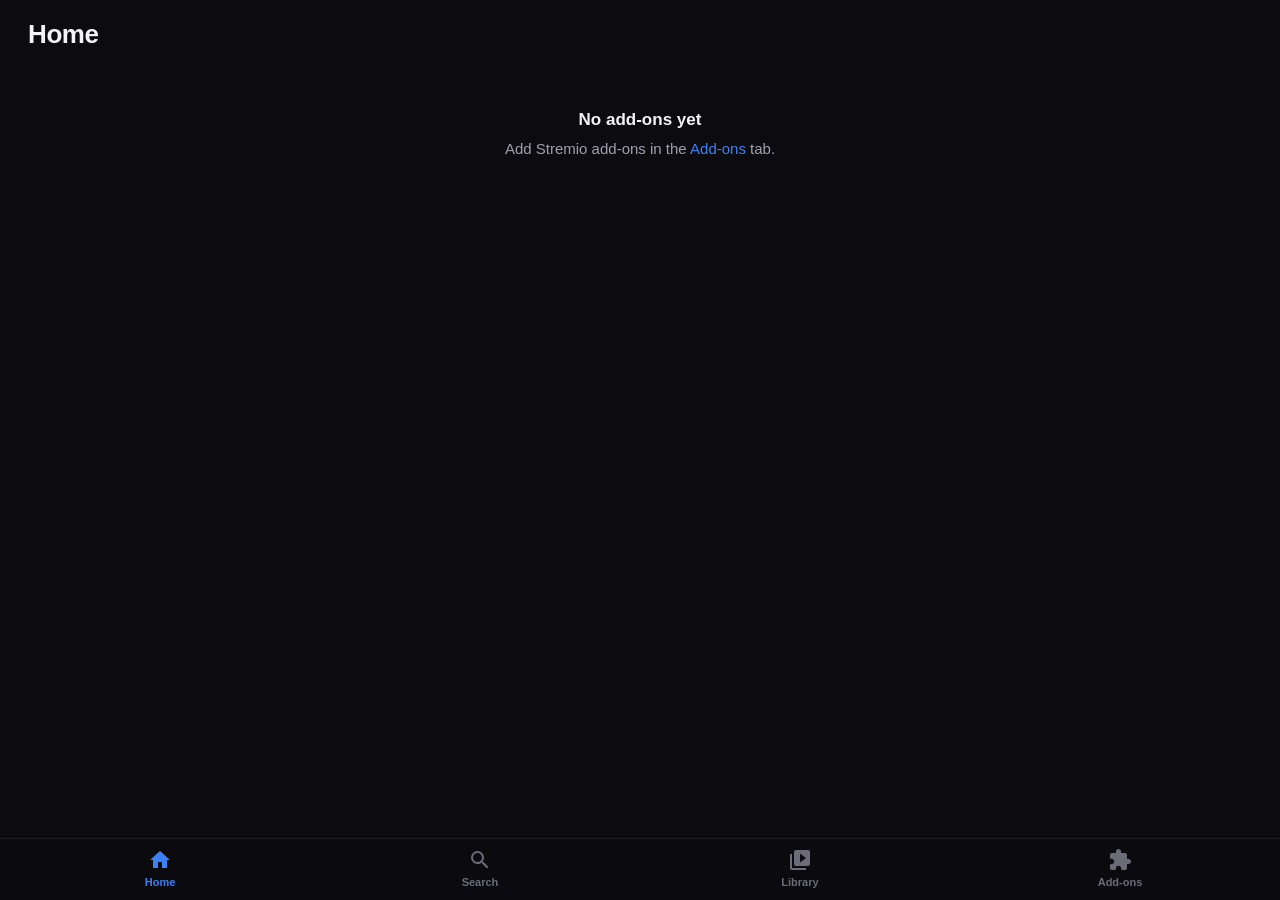
<file: webapp/index.html>
<!doctype html>
<html lang="en">
<head>
<meta charset="utf-8">
<meta name="viewport" content="width=device-width, initial-scale=1, viewport-fit=cover">
<meta name="theme-color" content="#0b0b10">
<meta name="apple-mobile-web-app-capable" content="yes">
<meta name="mobile-web-app-capable" content="yes">
<meta name="apple-mobile-web-app-status-bar-style" content="black-translucent">
<meta name="apple-mobile-web-app-title" content="Stream Goat">
<meta name="referrer" content="no-referrer">
<meta name="robots" content="noindex">
<title>Stream Goat</title>
<link rel="manifest" href="manifest.webmanifest">
<link rel="apple-touch-icon" href="apple-touch-icon.png">
<link rel="icon" href="icon-192.png">
<link rel="stylesheet" href="app.css">
</head>
<body>
<main id="view"></main>
<nav id="tabs">
  <a href="#/home" data-tab="home"><svg viewBox="0 0 24 24"><path d="M10 20v-6h4v6h5v-8h3L12 3 2 12h3v8z"/></svg><span>Home</span></a>
  <a href="#/search" data-tab="search"><svg viewBox="0 0 24 24"><path d="M15.5 14h-.79l-.28-.27A6.47 6.47 0 0 0 16 9.5 6.5 6.5 0 1 0 9.5 16c1.61 0 3.09-.59 4.23-1.57l.27.28v.79l5 4.99L20.49 19l-4.99-5zm-6 0C7.01 14 5 11.99 5 9.5S7.01 5 9.5 5 14 7.01 14 9.5 11.99 14 9.5 14z"/></svg><span>Search</span></a>
  <a href="#/live" data-tab="live" id="tab-live"><svg viewBox="0 0 24 24"><path d="M21 3H3c-1.1 0-2 .9-2 2v12c0 1.1.9 2 2 2h5v2h8v-2h5c1.1 0 2-.9 2-2V5c0-1.1-.9-2-2-2zm0 14H3V5h18v12z"/></svg><span>Live TV</span></a>
  <a href="#/library" data-tab="library"><svg viewBox="0 0 24 24"><path d="M4 6H2v14c0 1.1.9 2 2 2h14v-2H4V6zm16-4H8c-1.1 0-2 .9-2 2v12c0 1.1.9 2 2 2h12c1.1 0 2-.9 2-2V4c0-1.1-.9-2-2-2zm-8 12.5v-9l6 4.5-6 4.5z"/></svg><span>Library</span></a>
  <a href="#/more" data-tab="more"><svg viewBox="0 0 24 24"><path d="M20.5 11H19V7c0-1.1-.9-2-2-2h-4V3.5C13 2.12 11.88 1 10.5 1S8 2.12 8 3.5V5H4c-1.1 0-1.99.9-1.99 2v3.8H3.5c1.49 0 2.7 1.21 2.7 2.7s-1.21 2.7-2.7 2.7H2V20c0 1.1.9 2 2 2h3.8v-1.5c0-1.49 1.21-2.7 2.7-2.7 1.49 0 2.7 1.21 2.7 2.7V22H17c1.1 0 2-.9 2-2v-4h1.5c1.38 0 2.5-1.12 2.5-2.5S21.88 11 20.5 11z"/></svg><span>Add-ons</span></a>
</nav>
<div id="toast" hidden></div>
<script src="app.js"></script>
</body>
</html>
</file>
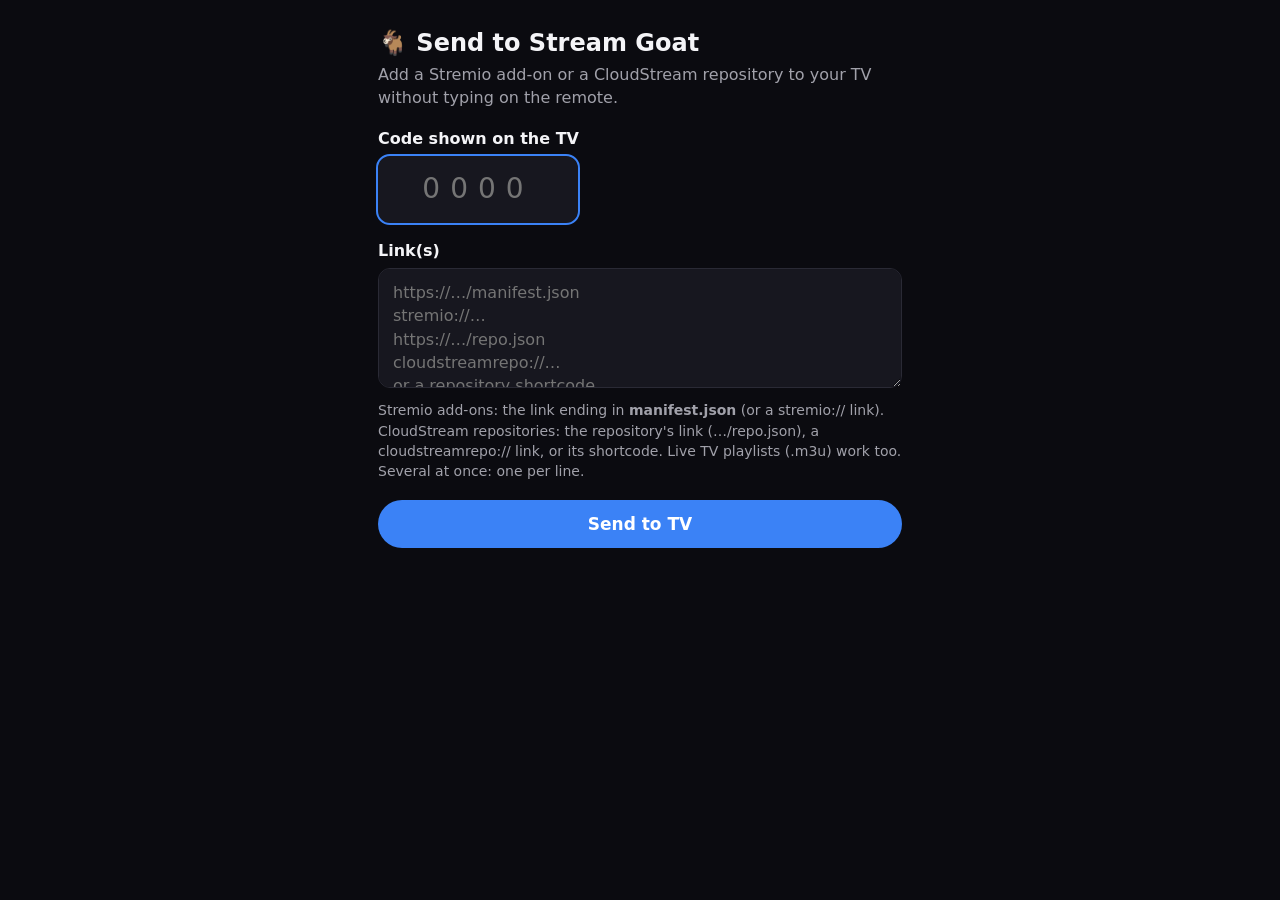
<file: android/app/src/main/assets/phone/index.html>
<!DOCTYPE html>
<html lang="en">
<head>
<meta charset="utf-8">
<meta name="viewport" content="width=device-width,initial-scale=1">
<meta name="referrer" content="no-referrer">
<title>Send to Stream Goat</title>
<style>
  :root { color-scheme: dark; --bg: #0b0b10; --card: #17171f; --line: #2a2a35; --text: #f4f4f7; --muted: #a1a1aa; --accent: #3b82f6; --ok: #22c55e; --bad: #f43f5e; }
  * { box-sizing: border-box; }
  body { margin: 0; font: 16px/1.45 system-ui, -apple-system, "Segoe UI", Roboto, sans-serif; background: var(--bg); color: var(--text); }
  main { max-width: 560px; margin: 0 auto; padding: 22px 18px 40px; }
  h1 { font-size: 24px; margin: 4px 0 2px; }
  p.sub { color: var(--muted); margin: 0 0 18px; }
  label { display: block; font-weight: 600; margin: 16px 0 6px; }
  input, textarea { width: 100%; background: var(--card); color: var(--text); border: 1px solid var(--line); border-radius: 12px; padding: 12px 14px; font: inherit; }
  input:focus, textarea:focus { outline: 2px solid var(--accent); border-color: transparent; }
  #code { font-size: 28px; letter-spacing: 10px; text-align: center; max-width: 200px; }
  textarea { min-height: 120px; resize: vertical; }
  .hint { color: var(--muted); font-size: 14px; margin-top: 6px; }
  button { margin-top: 18px; width: 100%; background: var(--accent); color: #fff; border: 0; border-radius: 999px; padding: 14px; font: 600 17px system-ui, sans-serif; }
  button:disabled { opacity: .5; }
  .item { background: var(--card); border: 1px solid var(--line); border-radius: 12px; padding: 12px 14px; margin-top: 10px; }
  .item .kind { font-size: 13px; color: var(--muted); }
  .item .link { word-break: break-all; }
  .item .state { margin-top: 4px; font-weight: 600; }
  .ok { color: var(--ok); } .bad { color: var(--bad); } .wait { color: var(--muted); }
  #error { color: var(--bad); margin-top: 12px; min-height: 1em; }
</style>
</head>
<body>
<main>
  <h1>🐐 Send to Stream Goat</h1>
  <p class="sub">Add a Stremio add-on or a CloudStream repository to your TV without typing on the remote.</p>

  <label for="code">Code shown on the TV</label>
  <input id="code" inputmode="numeric" autocomplete="one-time-code" maxlength="4" placeholder="0000">

  <label for="text">Link(s)</label>
  <textarea id="text" autocapitalize="off" autocorrect="off" spellcheck="false"
    placeholder="https://…/manifest.json&#10;stremio://…&#10;https://…/repo.json&#10;cloudstreamrepo://…&#10;or a repository shortcode"></textarea>
  <div class="hint">
    Stremio add-ons: the link ending in <b>manifest.json</b> (or a stremio:// link).<br>
    CloudStream repositories: the repository's link (…/repo.json), a cloudstreamrepo:// link, or its shortcode.
    Live TV playlists (.m3u) work too. Several at once: one per line.
  </div>

  <button id="send">Send to TV</button>
  <div id="error"></div>
  <div id="sent"></div>
</main>
<script>
  var codeBox = document.getElementById('code');
  var textBox = document.getElementById('text');
  var sendBtn = document.getElementById('send');
  var errorBox = document.getElementById('error');
  var sentBox = document.getElementById('sent');
  var params = new URLSearchParams(location.search);
  if (params.get('c')) codeBox.value = params.get('c');
  if (codeBox.value) textBox.focus(); else codeBox.focus();
  var tracked = {};

  function stateText(it) {
    if (it.state === 'added') return ['Added on the TV ✓' + (it.message ? ' · ' + it.message : ''), 'ok'];
    if (it.state === 'failed') return ['Couldn’t add it: ' + (it.message || 'unknown error'), 'bad'];
    if (it.state === 'ignored') return ['Ignored on the TV', 'wait'];
    if (it.state === 'adding') return ['Adding…', 'wait'];
    return ['Sent. Press Add on the TV to install it.', 'wait'];
  }

  function render() {
    sentBox.textContent = '';
    Object.keys(tracked).sort(function (a, b) { return b - a; }).forEach(function (id) {
      var it = tracked[id];
      var div = document.createElement('div'); div.className = 'item';
      var kind = document.createElement('div'); kind.className = 'kind'; kind.textContent = it.kind;
      var link = document.createElement('div'); link.className = 'link'; link.textContent = it.text;
      var st = stateText(it);
      var state = document.createElement('div'); state.className = 'state ' + st[1]; state.textContent = st[0];
      div.appendChild(kind); div.appendChild(link); div.appendChild(state);
      sentBox.appendChild(div);
    });
  }

  function poll() {
    var ids = Object.keys(tracked).filter(function (id) { var s = tracked[id].state; return s !== 'added' && s !== 'failed' && s !== 'ignored'; });
    if (!ids.length) return;
    fetch('/status?code=' + encodeURIComponent(codeBox.value.trim()) + '&ids=' + ids.join(','))
      .then(function (r) { return r.json(); })
      .then(function (j) { (j.items || []).forEach(function (it) { if (tracked[it.id]) { tracked[it.id].state = it.state; tracked[it.id].message = it.message; } }); render(); })
      .catch(function () {});
  }
  setInterval(poll, 1500);

  sendBtn.addEventListener('click', function () {
    errorBox.textContent = '';
    var code = codeBox.value.trim();
    var text = textBox.value.trim();
    if (!/^\d{4}$/.test(code)) { errorBox.textContent = 'Enter the 4-digit code shown on the TV.'; codeBox.focus(); return; }
    if (!text) { errorBox.textContent = 'Paste a link first.'; textBox.focus(); return; }
    sendBtn.disabled = true;
    fetch('/send', { method: 'POST', headers: { 'Content-Type': 'application/json' }, body: JSON.stringify({ code: code, text: text }) })
      .then(function (r) { return r.json().then(function (j) { return [r.ok, j]; }); })
      .then(function (res) {
        if (!res[0]) { errorBox.textContent = res[1].error || 'The TV didn’t accept it.'; return; }
        (res[1].items || []).forEach(function (it) { tracked[it.id] = { text: it.text, kind: it.kind, state: 'waiting' }; });
        textBox.value = '';
        render();
      })
      .catch(function () { errorBox.textContent = 'Can’t reach the TV. Is the "Add from phone" screen still open, and is this phone on the same Wi-Fi?'; })
      .then(function () { sendBtn.disabled = false; });
  });
</script>
</body>
</html>
</file>
<file: webapp/app.css>
[hidden] { display: none !important; }
:root {
  --bg: #0b0b10;
  --surface: #15151c;
  --surface-2: #1d1d26;
  --surface-3: #282832;
  --line: rgba(255, 255, 255, 0.08);
  --text: #f3f3f6;
  --muted: #a0a0ad;
  --faint: #6c6c79;
  --accent: #3b82f6;
  --good: #22c55e;
  --bad: #ff4d5e;
  --tabs: 62px;
  --safe-top: env(safe-area-inset-top, 0px);
  --safe-bottom: env(safe-area-inset-bottom, 0px);
  color-scheme: dark;
}

* { box-sizing: border-box; -webkit-tap-highlight-color: transparent; }
html, body { margin: 0; background: var(--bg); color: var(--text); }
body {
  font: 15px/1.4 -apple-system, BlinkMacSystemFont, "SF Pro Text", "Inter", "Segoe UI", Roboto, sans-serif;
  -webkit-font-smoothing: antialiased;
  overscroll-behavior-y: none;
  min-height: 100vh;
}
a { color: inherit; text-decoration: none; }
button, input, select { font: inherit; color: inherit; }
button { cursor: pointer; }
img { display: block; }

#view { padding-bottom: calc(var(--tabs) + var(--safe-bottom) + 16px); min-height: 100vh; }
body.no-tabs #view { padding-bottom: calc(var(--safe-bottom) + 16px); }

/* ---------- bottom tab bar ---------- */
#tabs {
  position: fixed; left: 0; right: 0; bottom: 0; z-index: 20;
  display: flex; justify-content: space-around;
  height: calc(var(--tabs) + var(--safe-bottom)); padding-bottom: var(--safe-bottom);
  background: rgba(11, 11, 16, 0.86); backdrop-filter: blur(20px); -webkit-backdrop-filter: blur(20px);
  border-top: 1px solid var(--line);
}
#tabs a { flex: 1; display: flex; flex-direction: column; align-items: center; justify-content: center; gap: 3px; color: var(--faint); font-size: 11px; font-weight: 600; }
#tabs a svg { width: 24px; height: 24px; fill: currentColor; }
#tabs a.on { color: var(--accent); }

/* ---------- common ---------- */
.page { padding: calc(var(--safe-top) + 14px) 16px 0; }
.bar { display: flex; align-items: center; gap: 10px; margin-bottom: 14px; min-height: 40px; }
.bar h1 { font-size: 26px; margin: 0; flex: 1; letter-spacing: -0.4px; }
h2 { font-size: 18px; margin: 22px 0 10px; letter-spacing: -0.2px; }
.muted { color: var(--muted); }
.faint { color: var(--faint); }
.small { font-size: 13px; }
.center { text-align: center; }
.spacer { flex: 1; }
.empty { padding: 40px 12px; text-align: center; color: var(--muted); }
.empty b { display: block; color: var(--text); font-size: 17px; margin-bottom: 6px; }

.btn {
  display: inline-flex; align-items: center; justify-content: center; gap: 8px;
  border: 0; border-radius: 12px; padding: 12px 18px; font-weight: 700;
  background: var(--surface-3); color: var(--text);
}
.btn svg { width: 20px; height: 20px; fill: currentColor; }
.btn.primary { background: var(--accent); color: white; }
.btn.white { background: white; color: #0b0b10; }
.btn.small { padding: 8px 12px; border-radius: 10px; font-size: 13px; }
.btn.wide { width: 100%; }
.btn:disabled { opacity: 0.5; }
.icon-btn { width: 40px; height: 40px; border-radius: 50%; border: 0; display: grid; place-items: center; background: var(--surface-2); flex: none; }
.icon-btn svg { width: 22px; height: 22px; fill: currentColor; }

.field {
  width: 100%; padding: 12px 14px; border-radius: 12px; border: 1px solid var(--line);
  background: var(--surface); outline: none; font-size: 16px; /* 16px: iOS doesn't zoom in */
}
.field:focus { border-color: var(--accent); }
select.field { appearance: none; -webkit-appearance: none; }

.chips { display: flex; gap: 8px; overflow-x: auto; padding: 2px 16px 6px; margin: 0 -16px; scrollbar-width: none; }
.chips::-webkit-scrollbar { display: none; }
.chip { flex: none; padding: 7px 14px; border-radius: 999px; background: var(--surface-2); color: var(--muted); font-size: 13px; font-weight: 600; border: 0; white-space: nowrap; }
.chip.on { background: var(--accent); color: white; }

.spinner { width: 28px; height: 28px; margin: 40px auto; border-radius: 50%; border: 3px solid var(--surface-3); border-top-color: var(--accent); animation: spin 0.8s linear infinite; }
@keyframes spin { to { transform: rotate(360deg); } }

#toast {
  position: fixed; left: 16px; right: 16px; bottom: calc(var(--tabs) + var(--safe-bottom) + 12px); z-index: 50;
  padding: 12px 16px; border-radius: 12px; background: var(--surface-3); box-shadow: 0 8px 30px rgba(0,0,0,0.5); font-weight: 600;
}

/* ---------- login and profiles ---------- */
.login { min-height: 100vh; display: flex; flex-direction: column; justify-content: center; padding: 24px; max-width: 420px; margin: 0 auto; gap: 14px; }
.login img { width: 84px; height: 84px; margin: 0 auto 6px; border-radius: 20px; }
.login h1 { text-align: center; margin: 0 0 8px; }
.error { color: var(--bad); font-weight: 600; min-height: 20px; text-align: center; }
.who { min-height: 100vh; display: flex; flex-direction: column; justify-content: center; padding: 24px; }
.who h1 { text-align: center; font-size: 26px; }
.who-grid { display: grid; grid-template-columns: repeat(auto-fill, minmax(110px, 1fr)); gap: 22px; max-width: 520px; margin: 20px auto; width: 100%; }
.who-grid button { background: none; border: 0; display: flex; flex-direction: column; align-items: center; gap: 8px; color: var(--muted); font-weight: 600; }
.avatar { width: 96px; height: 96px; border-radius: 22px; display: grid; place-items: center; font-size: 40px; font-weight: 800; color: white; flex: none; }
.avatar.sm { width: 34px; height: 34px; border-radius: 9px; font-size: 16px; }
.lock { font-size: 12px; color: var(--faint); }

/* ---------- home ---------- */
.hero { position: relative; margin: calc(-14px - var(--safe-top)) -16px 0; height: 62vh; max-height: 560px; min-height: 380px; overflow: hidden; }
.hero img { width: 100%; height: 100%; object-fit: cover; }
.hero::after { content: ""; position: absolute; inset: 0; background: linear-gradient(to bottom, rgba(11,11,16,0.55) 0%, rgba(11,11,16,0) 30%, rgba(11,11,16,0.2) 55%, var(--bg) 100%); }
.hero .info { position: absolute; left: 16px; right: 16px; bottom: 18px; z-index: 1; text-align: center; }
.hero h1 { font-size: 30px; margin: 0 0 12px; letter-spacing: -0.5px; text-shadow: 0 2px 16px rgba(0,0,0,0.6); }
.hero .actions { display: flex; gap: 10px; justify-content: center; }
.home-top { position: absolute; top: calc(var(--safe-top) + 10px); left: 16px; right: 16px; z-index: 2; display: flex; gap: 10px; align-items: center; }
.provider-pick { flex: 1; min-width: 0; display: flex; align-items: center; gap: 8px; padding: 9px 14px; border-radius: 999px; background: rgba(0,0,0,0.45); backdrop-filter: blur(12px); -webkit-backdrop-filter: blur(12px); border: 1px solid var(--line); font-weight: 700; }
.provider-pick span { overflow: hidden; text-overflow: ellipsis; white-space: nowrap; }
.provider-pick svg { width: 18px; height: 18px; fill: currentColor; flex: none; }

.row { margin-top: 18px; }
.row h2 { margin: 0 0 10px; }
.shelf { display: flex; gap: 10px; overflow-x: auto; padding: 0 16px 4px; margin: 0 -16px; scroll-snap-type: x proximity; scrollbar-width: none; }
.shelf::-webkit-scrollbar { display: none; }
.card { flex: none; width: 116px; scroll-snap-align: start; }
.card .pic { position: relative; width: 116px; height: 172px; border-radius: 10px; overflow: hidden; background: var(--surface-2); }
.card.wide { width: 220px; }
.card.wide .pic { width: 220px; height: 124px; }
.card .pic img { width: 100%; height: 100%; object-fit: cover; }
.card .name { margin-top: 6px; font-size: 13px; font-weight: 600; line-height: 1.25; display: -webkit-box; -webkit-line-clamp: 2; -webkit-box-orient: vertical; overflow: hidden; }
.card .sub { font-size: 12px; color: var(--muted); }
.bar-progress { position: absolute; left: 0; right: 0; bottom: 0; height: 4px; background: rgba(255,255,255,0.25); }
.bar-progress i { display: block; height: 100%; background: var(--accent); }
.grid { display: grid; grid-template-columns: repeat(auto-fill, minmax(104px, 1fr)); gap: 12px 10px; }
.grid .card, .grid .card .pic { width: 100%; }
.grid .card .pic { height: auto; aspect-ratio: 2 / 3; }
.noimg { width: 100%; height: 100%; display: grid; place-items: center; padding: 8px; text-align: center; font-size: 12px; font-weight: 700; color: var(--muted); background: linear-gradient(135deg, var(--surface-2), var(--surface-3)); }

/* ---------- sheet (provider picker, sources, PIN) ---------- */
.sheet-back { position: fixed; inset: 0; z-index: 40; background: rgba(0,0,0,0.55); display: flex; align-items: flex-end; }
.sheet { width: 100%; max-height: 80vh; overflow-y: auto; background: var(--surface); border-radius: 18px 18px 0 0; padding: 10px 16px calc(var(--safe-bottom) + 16px); }
.sheet .grip { width: 40px; height: 5px; border-radius: 3px; background: var(--surface-3); margin: 0 auto 12px; }
.sheet h3 { margin: 4px 0 10px; font-size: 18px; }
.option { display: flex; align-items: center; gap: 12px; width: 100%; padding: 13px 12px; border-radius: 12px; border: 0; background: none; text-align: left; font-weight: 600; }
.option.on { background: var(--surface-2); color: var(--accent); }
.option .muted { font-weight: 400; }

/* ---------- title page ---------- */
.title-hero { position: relative; margin: calc(-14px - var(--safe-top)) -16px 0; height: 46vh; min-height: 300px; max-height: 460px; overflow: hidden; }
.title-hero img { width: 100%; height: 100%; object-fit: cover; }
.title-hero::after { content: ""; position: absolute; inset: 0; background: linear-gradient(to bottom, rgba(11,11,16,0.5), rgba(11,11,16,0) 35%, var(--bg) 100%); }
.back { position: absolute; top: calc(var(--safe-top) + 10px); left: 16px; z-index: 3; background: rgba(0,0,0,0.5) !important; backdrop-filter: blur(12px); -webkit-backdrop-filter: blur(12px); }
.title-info { position: relative; margin-top: -70px; z-index: 2; }
.title-info h1 { font-size: 28px; margin: 0 0 8px; letter-spacing: -0.4px; }
.meta { display: flex; flex-wrap: wrap; gap: 8px; align-items: center; color: var(--muted); font-size: 13px; margin-bottom: 14px; }
.tag { padding: 3px 8px; border-radius: 6px; background: var(--surface-2); color: var(--muted); font-size: 12px; font-weight: 600; }
.tag.accent { color: var(--accent); }
.plot { color: #d4d4dc; margin: 14px 0; }
.plot.clamped { display: -webkit-box; -webkit-line-clamp: 4; -webkit-box-orient: vertical; overflow: hidden; }
.title-actions { display: grid; grid-template-columns: 1fr; gap: 10px; }
.title-actions .row2 { display: grid; grid-template-columns: 1fr 1fr 1fr; gap: 10px; }
.title-actions .row2 .btn { flex-direction: column; gap: 4px; padding: 10px 6px; font-size: 12px; background: var(--surface-2); }
.title-actions .row2 .btn.on { color: var(--accent); }
.ep { display: flex; gap: 12px; padding: 10px 0; border-bottom: 1px solid var(--line); align-items: center; }
.ep .thumb { position: relative; width: 132px; flex: none; aspect-ratio: 16 / 9; border-radius: 8px; overflow: hidden; background: var(--surface-2); }
.ep .thumb img { width: 100%; height: 100%; object-fit: cover; }
.ep .t { flex: 1; min-width: 0; }
.ep .code { color: var(--accent); font-size: 12px; font-weight: 700; }
.ep .n { font-weight: 600; font-size: 14px; display: -webkit-box; -webkit-line-clamp: 2; -webkit-box-orient: vertical; overflow: hidden; }
.ep .d { font-size: 12px; color: var(--muted); display: -webkit-box; -webkit-line-clamp: 2; -webkit-box-orient: vertical; overflow: hidden; }
.ep .done { color: var(--good); font-size: 12px; font-weight: 700; }

/* ---------- player ---------- */
.player { position: fixed; inset: 0; z-index: 30; background: black; display: flex; flex-direction: column; }
.player video { flex: 1; width: 100%; min-height: 0; background: black; }
.player .top { display: flex; align-items: center; gap: 10px; padding: calc(var(--safe-top) + 8px) 12px 8px; background: #000; }
.player .top .t { flex: 1; min-width: 0; }
.player .top .t b { display: block; white-space: nowrap; overflow: hidden; text-overflow: ellipsis; }
.player .bottom { display: flex; gap: 8px; padding: 10px 12px calc(var(--safe-bottom) + 10px); background: #000; overflow-x: auto; }
.player .status { position: absolute; left: 0; right: 0; top: 45%; text-align: center; color: var(--muted); pointer-events: none; padding: 0 20px; }
.next-card { position: absolute; right: 12px; bottom: calc(var(--safe-bottom) + 70px); width: min(320px, calc(100% - 24px)); background: rgba(20,20,26,0.95); border-radius: 14px; padding: 14px; z-index: 3; }
.next-card .label { font-size: 11px; font-weight: 800; color: var(--accent); letter-spacing: 0.5px; }
.next-card .actions { display: flex; gap: 8px; margin-top: 10px; }

/* ---------- live ---------- */
.ch { display: flex; gap: 12px; align-items: center; padding: 10px 0; border-bottom: 1px solid var(--line); }
.ch .logo { width: 56px; height: 42px; border-radius: 8px; background: white; display: grid; place-items: center; overflow: hidden; flex: none; }
.ch .logo img { max-width: 90%; max-height: 90%; object-fit: contain; }
.ch .logo.none { background: var(--surface-3); color: var(--muted); font-weight: 800; font-size: 13px; }
.ch .t { flex: 1; min-width: 0; }
.ch .t b { display: block; white-space: nowrap; overflow: hidden; text-overflow: ellipsis; }
.ch .now { font-size: 12px; color: var(--muted); white-space: nowrap; overflow: hidden; text-overflow: ellipsis; }
.ch .star { color: #f5c518; }

/* ---------- more ---------- */
.list { background: var(--surface); border-radius: 14px; overflow: hidden; }
.list > * { display: flex; align-items: center; gap: 12px; padding: 14px; border-bottom: 1px solid var(--line); width: 100%; background: none; border-left: 0; border-right: 0; border-top: 0; text-align: left; font-weight: 600; }
.list > *:last-child { border-bottom: 0; }

@media (min-width: 700px) {
  .card { width: 140px; } .card .pic { width: 140px; height: 208px; }
  .page { padding-left: 28px; padding-right: 28px; }
  .shelf, .chips { padding-left: 28px; padding-right: 28px; margin-left: -28px; margin-right: -28px; }
  .hero, .title-hero { margin-left: -28px; margin-right: -28px; }
  .title-actions { grid-template-columns: 280px; }
}

/* ---------- browser-only app extras ---------- */
.addon { display: flex; gap: 12px; align-items: center; padding: 12px 0; border-bottom: 1px solid var(--line); }
.addon img, .addon .noimg { width: 44px; height: 44px; border-radius: 10px; object-fit: cover; flex: none; }
.addon .t { flex: 1; min-width: 0; }
.addon .t b { display: block; }
.addon .t span { font-size: 12px; color: var(--muted); display: -webkit-box; -webkit-line-clamp: 2; -webkit-box-orient: vertical; overflow: hidden; }
.note { background: var(--surface); border-radius: 12px; padding: 12px 14px; color: var(--muted); font-size: 13px; margin: 10px 0; }
.note b { color: var(--text); }
.option .why { display: block; font-size: 12px; color: var(--faint); font-weight: 500; }
.option:disabled { opacity: 0.45; }

.suggest-box { margin-top: 6px; background: var(--surface-2); border-radius: 14px; padding: 4px; box-shadow: 0 10px 30px rgba(0,0,0,0.45); }
.suggest-box .option { padding: 11px 12px; }
</file>
